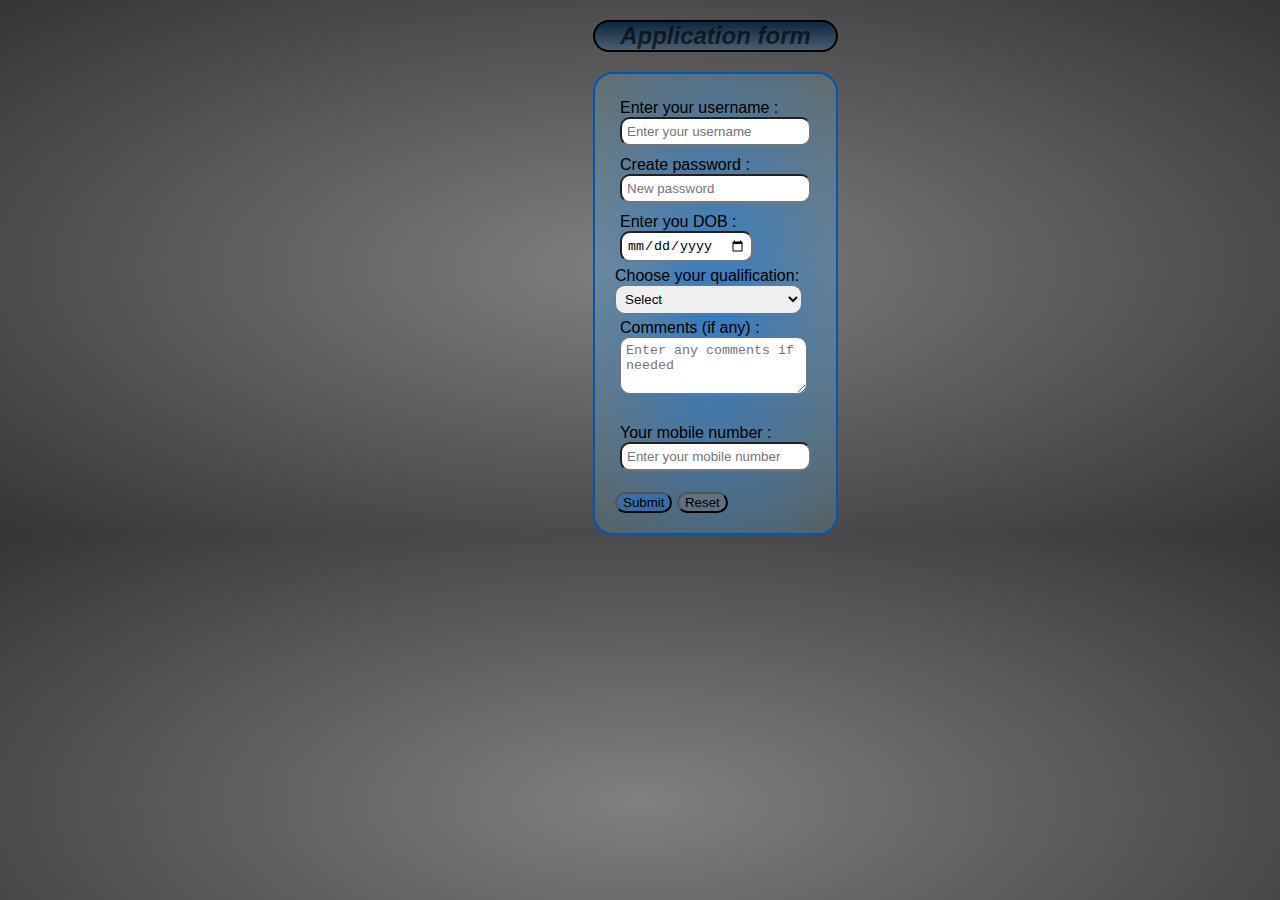
<file: Application form/index.html>
<!DOCTYPE html>
<html lang="en">
  <head>
    <meta charset="UTF-8" />
    <meta name="viewport" content="width=device-width, initial-scale=1.0" />
    <title>Application Form</title>
    <link rel="stylesheet" href="style1.css" />
  </head>
  <body>
    <header>
      <div class="h">
        <b
          ><em><h2>Application form</h2></em></b
        >
      </div>
    </header>
    <main class="wrap">
      <form action="" method="get" id="f1" class="f1">
        <div class="main" style="border-radius: 20px;">
          <div class="space">
            Enter your username : <br />
            <!-- <label for="username"></label> <br> -->
            <input
              type="text"
              class="info"
              id="username"
              required
              placeholder="Enter your username"
            />
          </div>
          <div class="space">
            Create password : <br />
            <!-- <label for="password" ></label> <br> -->
            <input
              type="password"
              placeholder="New password"
              class="info"
              id="password"
              required
            />
          </div>
          <div style="user-select: none" class="space">
            Enter you DOB :
            <br />
            <input type="date" name="" id="dob" required class="info" />
          </div>
          <div id="op">
            Choose your qualification: <br />
            <select name="select" id="option" required class="info">
              <option value="Select your qualification" disabled selected>
                Select
              </option>
              <option value="10th">Passed 10th or equivalent</option>
              <option value="12th">Passed 12th or equivalent</option>
              <option value="graduate">Under/Post Graduate</option>
            </select>
          </div>
          <div id="text" class="space">
            Comments
            <caption id="caption">
              (if any) :
            </caption>
            <br />
            <textarea
              name="textarea"
              id="txt"
              placeholder="Enter any comments if needed"
              cols="20"
              rows="3"
              class="info"
            ></textarea>
          </div>
          <p class="space">
            Your mobile number : <br />
            <input
              type="text"
              placeholder="Enter your mobile number"
              id="number"
              required
              class="info"
            />
          </p>
          <div>
            <input type="submit" value="Submit" id="submit" />
            <button type="reset">Reset</button>
          </div>
        </div>
      </form>
    </main>
  </body>
</html>
</file>
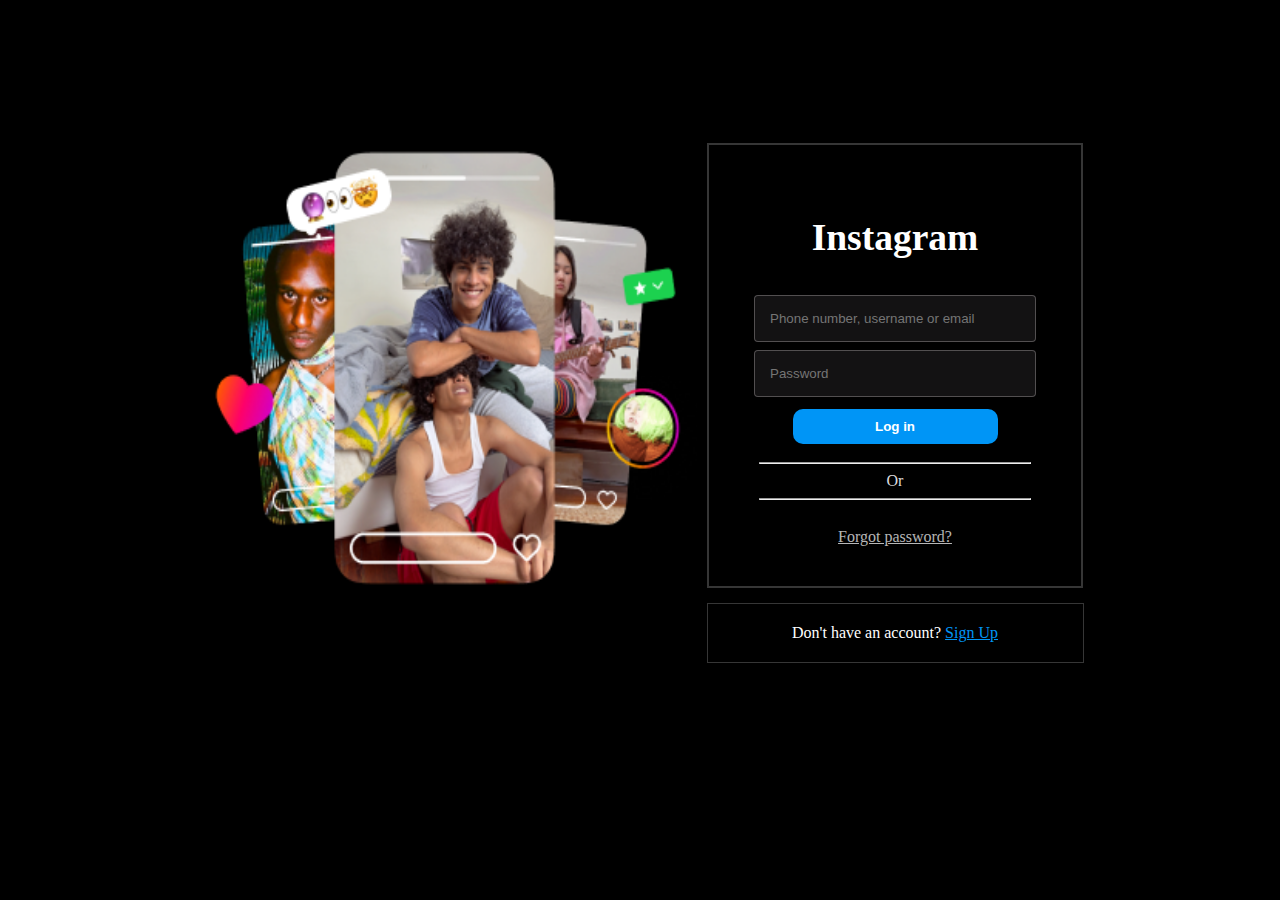
<file: Instagram Login page/index.html>
<!DOCTYPE html>
<html lang="en">
  <head>
    <meta charset="UTF-8" />
    <meta name="viewport" content="width=device-width, initial-scale=1.0" />
    <title>Instagram-Login</title>
    <link
      rel="stylesheet"
      href="https://cdnjs.cloudflare.com/ajax/libs/font-awesome/6.5.0/css/all.min.css"
    />
    <link rel="stylesheet" href="style.css" />
  </head>
  <body><div class="fit">
    <div class="image">
      <img src="instagram-web-lox-image.png" alt="Instagram" />
    </div>
    <div class="container">
      <div>
        <div class="form ">
          <form action="" method="get" class="form pad">
            <div class="header">
              <h2>Instagram</h2>
            </div>
            <div class="username info ">
              <label for="username" ></label>
              <input
                type="text"
                name="username"
                id="username"
                required
                class="username-box"
                placeholder="Phone number, username or email "
              />
            </div>
            <div class="password info">
              <label for="password"></label>
              <input
                type="password"
                name="password"
                id="password"
                class="password-box"
                required
                placeholder="Password"
              />
            </div>
            <div class="">
              <a href="http://Instagram.com"> <button class="login">Log in</button></a>
            </div>
            <div class="or" >
                <hr>Or <hr>
            </div>
            <div class="forgot">
              <a
                href="https://www.instagram.com/accounts/password/reset/"
                class="forgot"
                >Forgot password?</a
              >
            </div>
          </form>
        </div><div class="gap">
        <div class="noacc">
          Don't have an account?
          <a href="https://www.instagram.com/accounts/emailsignup/"  style="color: #0095f6;">Sign Up</a>
        </div></div>
      </div>
    </div>
    <!-- <div class="tags">
      <a href="https://about.meta.com/" class="ltags"> Meta </a>
      <a href="https://about.instagram.com/" class="ltags">About</a>
      <a href="https://about.instagram.com/blog/" class="ltags">Blog</a>
      <a href="https://about.instagram.com/about-us/careers" class="ltags"
        >Jobs</a
      >
      <a href="https://help.instagram.com/" class="ltags">Help</a>
      <a href="https://developers.facebook.com/docs/instagram" class="ltags"
        >API</a
      >
      <a href="https://www.instagram.com/legal/privacy/" class="ltags"
        >Privacy</a
      >
      <a href="https://www.instagram.com/legal/terms/" class="ltags">Terms</a>
      <a href="https://www.instagram.com/explore/locations/" class="ltags"
        >Locations</a
      >
      <a href="https://www.instagram.com/web/lite/" class="ltags"
        >Instagram Lite</a
      >
      <a href="https://www.threads.com/" class="ltags">Threads</a>
      <a
        href="https://www.facebook.com/help/instagram/261704639352628"
        class="ltags"
        >Contact Uploading & Non-Users</a
      >
      <a
        href="https://www.instagram.com/accounts/meta_verified/?entrypoint=web_footer"
        class="ltags"
        >Meta Verified</a
      >
      <div>&copy; 2025 Instagram from Meta</div>
    </div> --></div>
  </body>
</html>
</file>
<file: Application form/style1.css>
body {
  /* text-align: center; */
  position: relative;
  padding: 0% 585px;
  width: fit-content;
  font-family: "Inter", "Segoe UI", "Roboto", "Helvetica Neue", "Arial",
    sans-serif;
  
  background: radial-gradient( gray ,rgb(54, 53, 53) );
}

h2 {
  text-align: center;
  border-radius: 30px;
  border: 2px double black;
  color: rgba(0, 0, 0, 0.623);
  text-decoration: dotted;
  text-decoration-style: dotted;
  /* background-color: rgb(167, 133, 25); */
  background: linear-gradient( #0d2841, #3573a557);
}

.info {
  padding: 5px;
  border-radius: 20px;
  border: 2px solid #b3d1ff transparent;
  border-radius: 10px;
}

.main {
  background-color: #e6f0ff;
  padding: 20px;
  border: 2px solid #0056b3;
  background: radial-gradient(#2c7ccce1, rgba(145, 206, 206, 0.171)) ;
}
.space {
  padding: 5px;
}
input[type="reset"] {
  background-color: red;
  font-size: larger;
  color: white;
  border-radius: 5px;
  cursor: pointer;
  border: none;
}
button {
  background-color: #6c757d96;
  border-radius: 20px;
}
#submit {border-radius: 15px;
  box-shadow: px 0px 6px red;
  background-color: #007bff4f;

}
.f1{
  float: left;
}
</file>
<file: Instagram Login page/style.css>
body {
  background-color: black;
}
.header {
  font-family: "Pacifico", cursive;
  font-size: 20px;
  color: white;
  text-align: center;
  font-size: 25px;
}
.form {
  border: solid thin rgba(255, 255, 255, 0.212);
  text-align: center;
  width: fit-content;
  margin: 0 auto;
}
.pad {
  padding: 40px;
}
.forgot:link {
  color: rgba(255, 255, 255, 0.719);
  font-size: thin;
}
.info {
  padding: 2.5px;
}
.username {
  padding: 5px;
}
.username-box {
  padding: 15px;
  width: 250px;
  background-color: #131213;
  border: 1px solid rgba(206, 199, 199, 0.342);
  border-radius: 4px;
  color: white;
  cursor: text;
}
.password-box {
  padding: 15px;
  width: fit-content;
  background-color: #131213;
  border: 1px solid rgba(206, 199, 199, 0.342);
  border-radius: 4px;
  color: white;
  width: 250px;
}
.login {
  background-color: #0095f6;
  width: 205px;
  border: none;
  padding: 10px;
  border-radius: 10px;
  margin-top: 10px;
  cursor: pointer;
  color: white;
  font-weight: bold;
  text-align: center;
}
.login:hover {
  text-shadow: 1px 1px 3px #01070a;
}
.forgot{
    padding:10px;
    padding-bottom: 0px;
    margin: 0 auto;
}
.or{
    color: gainsboro;
    padding: 10px;
    text-align: center;
    top: 20px;
    margin: 0 auto;
}
.tags >a{
    color: rgba(255, 255, 255, 0.356);
}
.ltag:link{
    color: none;
}
.noacc{
    color: white;
   border: solid thin rgba(255, 255, 255, 0.212);
  text-align: center;
  width: 295px;
  margin: 0 auto;
  padding: 20px 40px 20px 40px;
  top: 20px;
}
.gap{
    padding-top: 15px ;
}
.image{
align-items: center;
}
img{
 
 height: 450px;   width: 500px;
}
.fit{
    display: flex;
    gap: 10px;
    justify-content: center;
    padding: 15vh;
    margin: 0 auto; 
}
</file>
